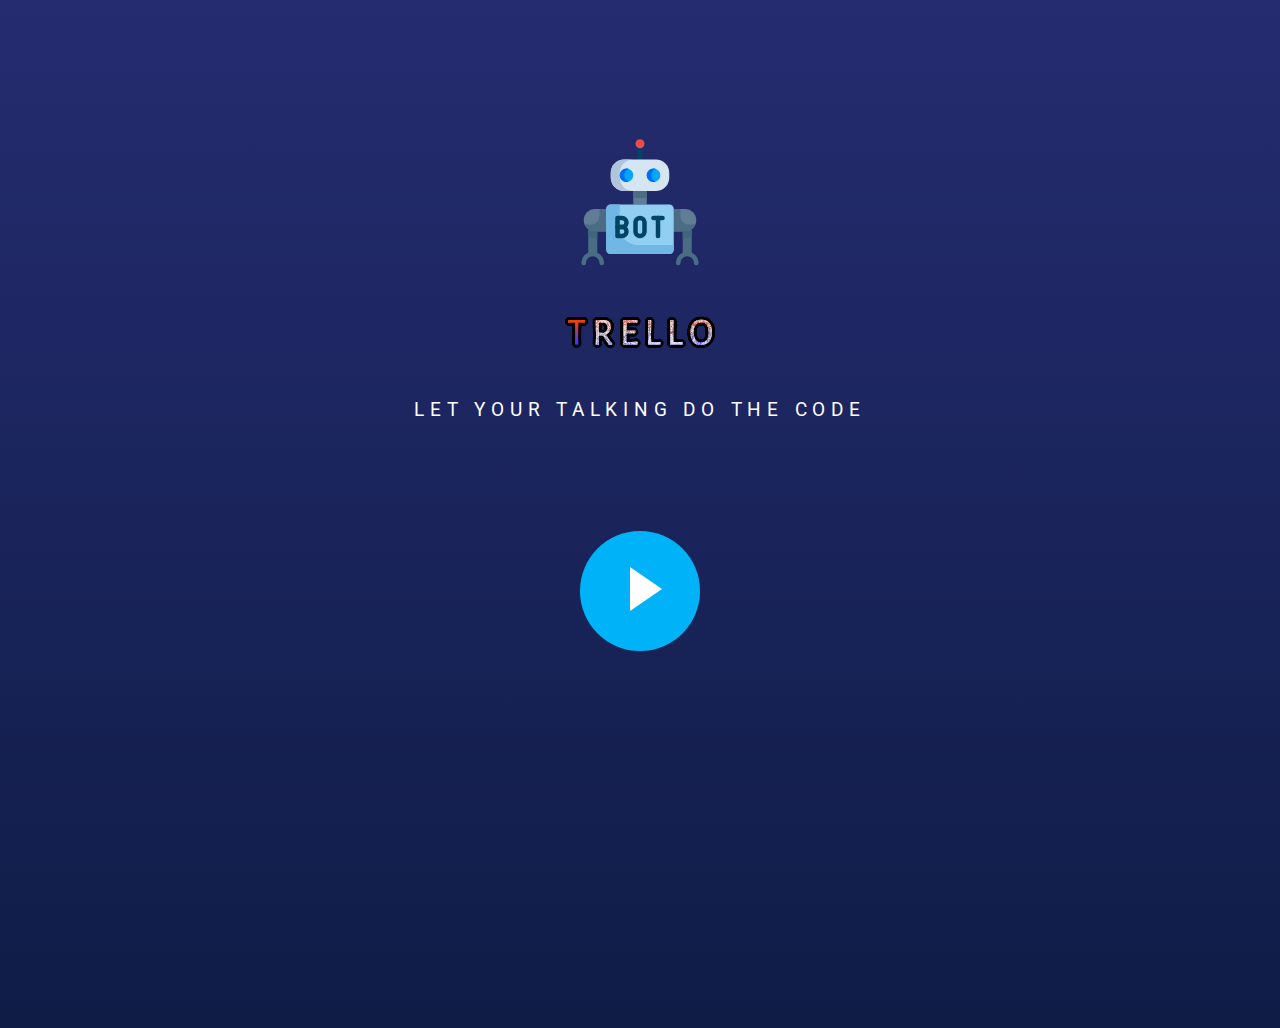
<file: index.html>
<!DOCTYPE html>
<html lang="en">
	<head>
		<meta charset="utf-8" />
		<meta name="viewport" content="width=device-width, initial-scale=1.0" />
		<title>TRELLO</title>
		<script src="lib/bravey.min.js"></script>
		<link rel="shortcut icon" type="image/x-icon" href="/Robot.ico" />
		<link
			href="https://fonts.googleapis.com/css?family=Roboto:400"
			rel="stylesheet"
		/>
	</head>

	<body>
		<div class="container">
			<img src="static/img/robot.svg" alt="trello" class="logo" />
			<img src="static/img/T R E L L O.svg" alt="trello" class="textlogo" />
			<h1>Let your talking do the code</h1>
			<a class="video-play-button" href="editor.html">
				<span></span>
			</a>
		</div>
	</body>
</html>
<meta name="viewport" content="width=device-width, initial-scale=1.0" />
<link rel="stylesheet" href="styles/home.css" />
<script src="js/index.js"></script>
<script src="js/handlers.js"></script>
<script src="js/app.js"></script>
<script src="js/mic.js"></script>
<script src="js/parser.js"></script>
</file>
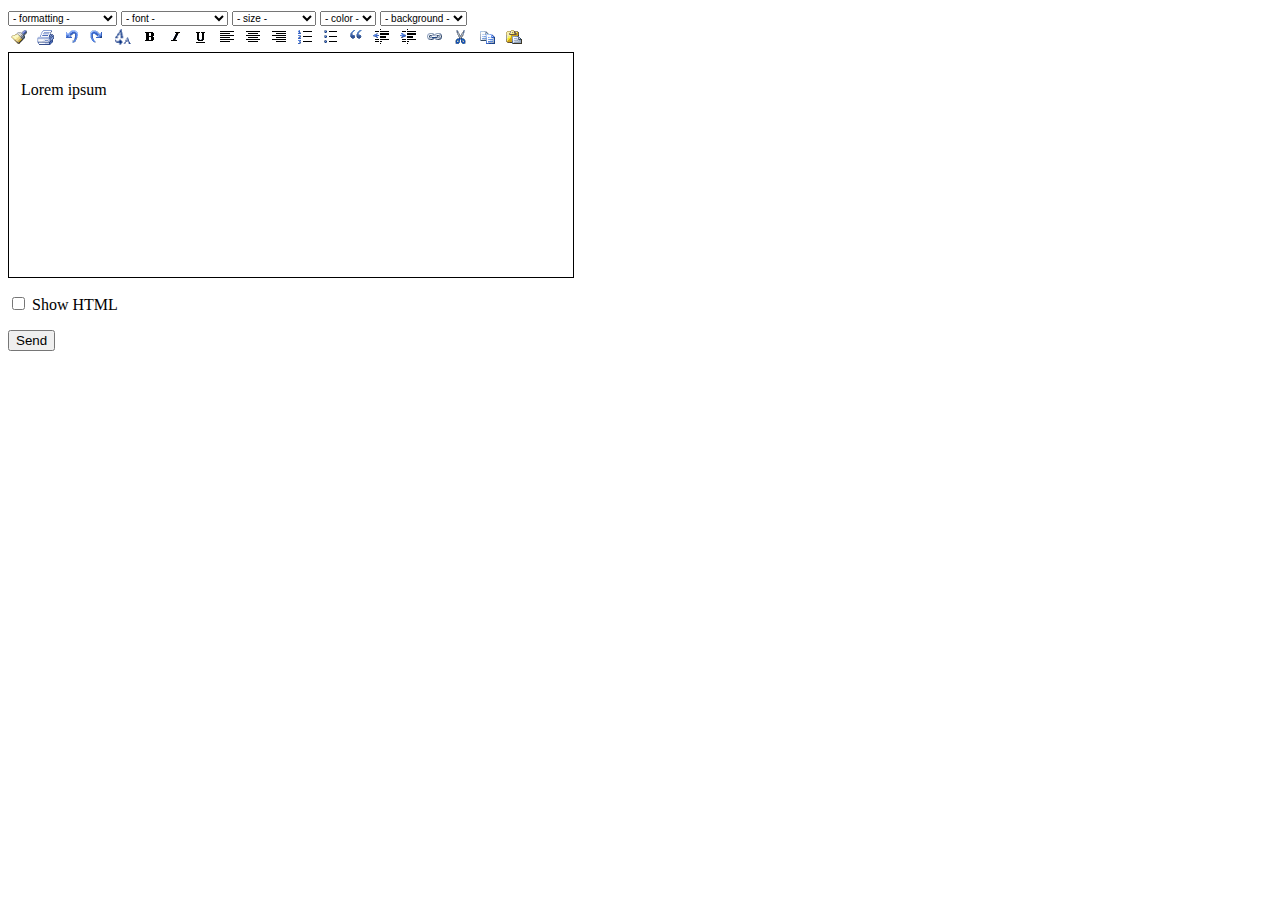
<file: styles/lol.html>
<!doctype html>
<html>
<head>
  <title>Rich Text Editor</title>
  <script type="text/javascript">
    var oDoc, sDefTxt;
    
    function initDoc() {
      oDoc = document.getElementById("textBox");
      sDefTxt = oDoc.innerHTML;
      if (document.compForm.switchMode.checked) { setDocMode(true); }
    }
    
    function formatDoc(sCmd, sValue) {
      if (validateMode()) { document.execCommand(sCmd, false, sValue); oDoc.focus(); }
    }
    
    function validateMode() {
      if (!document.compForm.switchMode.checked) { return true ; }
      alert("Uncheck \"Show HTML\".");
      oDoc.focus();
      return false;
    }
    
    function setDocMode(bToSource) {
      var oContent;
      if (bToSource) {
        oContent = document.createTextNode(oDoc.innerHTML);
        oDoc.innerHTML = "";
        var oPre = document.createElement("pre");
        oDoc.contentEditable = false;
        oPre.id = "sourceText";
        oPre.contentEditable = true;
        oPre.appendChild(oContent);
        oDoc.appendChild(oPre);
      } else {
        if (document.all) {
          oDoc.innerHTML = oDoc.innerText;
        } else {
          oContent = document.createRange();
          oContent.selectNodeContents(oDoc.firstChild);
          oDoc.innerHTML = oContent.toString();
        }
        oDoc.contentEditable = true;
      }
      oDoc.focus();
    }
    
    function printDoc() {
      if (!validateMode()) { return; }
      var oPrntWin = window.open("","_blank","width=450,height=470,left=400,top=100,menubar=yes,toolbar=no,location=no,scrollbars=yes");
      oPrntWin.document.open();
      oPrntWin.document.write("<!doctype html><html><head><title>Print<\/title><\/head><body onload=\"print();\">" + oDoc.innerHTML + "<\/body><\/html>");
        oPrntWin.document.close();
      }
    </script>
    <style type="text/css">
      .intLink { cursor: pointer; }
      img.intLink { border: 0; }
      #toolBar1 select { font-size:10px; }
      #textBox {
        width: 540px;
        height: 200px;
        border: 1px #000000 solid;
        padding: 12px;
        overflow: scroll;
      }
      #textBox #sourceText {
        padding: 0;
        margin: 0;
        min-width: 498px;
        min-height: 200px;
      }
      #editMode label { cursor: pointer; }
    </style>
  </head>
  <body onload="initDoc();">
    <form name="compForm" method="post" action="sample.php" onsubmit="if(validateMode()){this.myDoc.value=oDoc.innerHTML;return true;}return false;">
      <input type="hidden" name="myDoc">
      <div id="toolBar1">
        <select onchange="formatDoc('formatblock',this[this.selectedIndex].value);this.selectedIndex=0;">
          <option selected>- formatting -</option>
          <option value="h1">Title 1 &lt;h1&gt;</option>
          <option value="h2">Title 2 &lt;h2&gt;</option>
          <option value="h3">Title 3 &lt;h3&gt;</option>
          <option value="h4">Title 4 &lt;h4&gt;</option>
          <option value="h5">Title 5 &lt;h5&gt;</option>
          <option value="h6">Subtitle &lt;h6&gt;</option>
          <option value="p">Paragraph &lt;p&gt;</option>
          <option value="pre">Preformatted &lt;pre&gt;</option>
        </select>
        <select onchange="formatDoc('fontname',this[this.selectedIndex].value);this.selectedIndex=0;">
          <option class="heading" selected>- font -</option>
          <option>Arial</option>
          <option>Arial Black</option>
          <option>Courier New</option>
          <option>Times New Roman</option>
        </select>
        <select onchange="formatDoc('fontsize',this[this.selectedIndex].value);this.selectedIndex=0;">
          <option class="heading" selected>- size -</option>
          <option value="1">Very small</option>
          <option value="2">A bit small</option>
          <option value="3">Normal</option>
          <option value="4">Medium-large</option>
          <option value="5">Big</option>
          <option value="6">Very big</option>
          <option value="7">Maximum</option>
        </select>
        <select onchange="formatDoc('forecolor',this[this.selectedIndex].value);this.selectedIndex=0;">
          <option class="heading" selected>- color -</option>
          <option value="red">Red</option>
          <option value="blue">Blue</option>
          <option value="green">Green</option>
          <option value="black">Black</option>
        </select>
        <select onchange="formatDoc('backcolor',this[this.selectedIndex].value);this.selectedIndex=0;">
          <option class="heading" selected>- background -</option>
          <option value="red">Red</option>
          <option value="green">Green</option>
          <option value="black">Black</option>
        </select>
      </div>
      <div id="toolBar2">
        <img class="intLink" title="Clean" onclick="if(validateMode()&&confirm('Are you sure?')){oDoc.innerHTML=sDefTxt};" src="[data-uri]" />
        <img class="intLink" title="Print" onclick="printDoc();" src="[data-uri]">
        <img class="intLink" title="Undo" onclick="formatDoc('undo');" src="[data-uri]" />
        <img class="intLink" title="Redo" onclick="formatDoc('redo');" src="[data-uri]" />
        <img class="intLink" title="Remove formatting" onclick="formatDoc('removeFormat')" src="[data-uri]">
        <img class="intLink" title="Bold" onclick="formatDoc('bold');" src="[data-uri]" />
        <img class="intLink" title="Italic" onclick="formatDoc('italic');" src="[data-uri]" />
        <img class="intLink" title="Underline" onclick="formatDoc('underline');" src="[data-uri]" />
        <img class="intLink" title="Left align" onclick="formatDoc('justifyleft');" src="[data-uri]" />
        <img class="intLink" title="Center align" onclick="formatDoc('justifycenter');" src="[data-uri]" />
        <img class="intLink" title="Right align" onclick="formatDoc('justifyright');" src="[data-uri]" />
        <img class="intLink" title="Numbered list" onclick="formatDoc('insertorderedlist');" src="[data-uri]" />
        <img class="intLink" title="Dotted list" onclick="formatDoc('insertunorderedlist');" src="[data-uri]" />
        <img class="intLink" title="Quote" onclick="formatDoc('formatblock','blockquote');" src="[data-uri]" />
        <img class="intLink" title="Delete indentation" onclick="formatDoc('outdent');" src="[data-uri]" />
        <img class="intLink" title="Add indentation" onclick="formatDoc('indent');" src="[data-uri]" />
        <img class="intLink" title="Hyperlink" onclick="var sLnk=prompt('Write the URL here','http:\/\/');if(sLnk&&sLnk!=''&&sLnk!='http://'){formatDoc('createlink',sLnk)}" src="[data-uri]" />
        <img class="intLink" title="Cut" onclick="formatDoc('cut');" src="[data-uri]" />
        <img class="intLink" title="Copy" onclick="formatDoc('copy');" src="[data-uri]" />
        <img class="intLink" title="Paste" onclick="formatDoc('paste');" src="[data-uri]" />
      </div>
      <div id="textBox" contenteditable="true"><p>Lorem ipsum</p></div>
      <p id="editMode"><input type="checkbox" name="switchMode" id="switchBox" onchange="setDocMode(this.checked);" /> <label for="switchBox">Show HTML</label></p>
      <p><input type="submit" value="Send" /></p>
    </form>
  </body>
  </html>
</file>
<file: styles/home.css>
@import url(reset.css);
body {
	background: linear-gradient(-180deg, #252c70 0%, #0f1c46 100%);
	height: 100vh;
	overflow-y: hidden;
}

.container {
	margin-top: 10%;
	display: flex;
	flex-direction: column;
	text-align: center;
}
.container .logo {
	height: 9em;
}
.container .textlogo {
	margin: 2em 0 2.5em 0;
	height: 3.5em;
}
.container h1 {
	font-family: 'Roboto';
	font-size: 1.2em;
	color: #ffffff;
	letter-spacing: 0.3em;
	margin-bottom: 2em;
	text-transform: uppercase;
}
.container .video-play-button {
	position: absolute;
	z-index: 10;
	bottom: 25vh;
	left: 50%;
	transform: translateX(-50%) translateY(-50%);
	box-sizing: content-box;
	display: block;
	width: 28px;
	height: 48px;
	border-radius: 50%;
	transition-duration: 0.15s;
	transition-timing-function: ease-in-out;
	transition-property: background;
	padding: 18px 20px 18px 28px;
}
.container .video-play-button:before {
	content: '';
	position: absolute;
	z-index: 0;
	left: 50%;
	top: 50%;
	transform: translateX(-50%) translateY(-50%);
	display: block;
	width: 120px;
	height: 120px;
	background: #114276;
	border-radius: 50%;
	animation: pulse-border 1500ms ease-out infinite;
}
.container .video-play-button:after {
	content: '';
	position: absolute;
	z-index: 1;
	left: 50%;
	top: 50%;
	transform: translateX(-50%) translateY(-50%);
	display: block;
	width: 120px;
	height: 120px;
	background: #00b2f7;
	border-radius: 50%;
	transition: all 200ms;
}
.container .video-play-button:hover:after {
	background-color: #00a0de;
}
.container .video-play-button img {
	position: relative;
	z-index: 3;
	max-width: 100%;
	width: auto;
	height: auto;
}
.container .video-play-button span {
	display: block;
	position: relative;
	z-index: 3;
	width: 0;
	height: 0;
	border-left: 32px solid #fff;
	border-top: 22px solid transparent;
	border-bottom: 22px solid transparent;
}
@keyframes pulse-border {
	0% {
		transform: translateX(-50%) translateY(-50%) translateZ(0) scale(1);
		opacity: 1;
	}
	100% {
		transform: translateX(-50%) translateY(-50%) translateZ(0) scale(1.5);
		opacity: 0;
	}
}

/*# sourceMappingURL=home.css.map */
</file>
